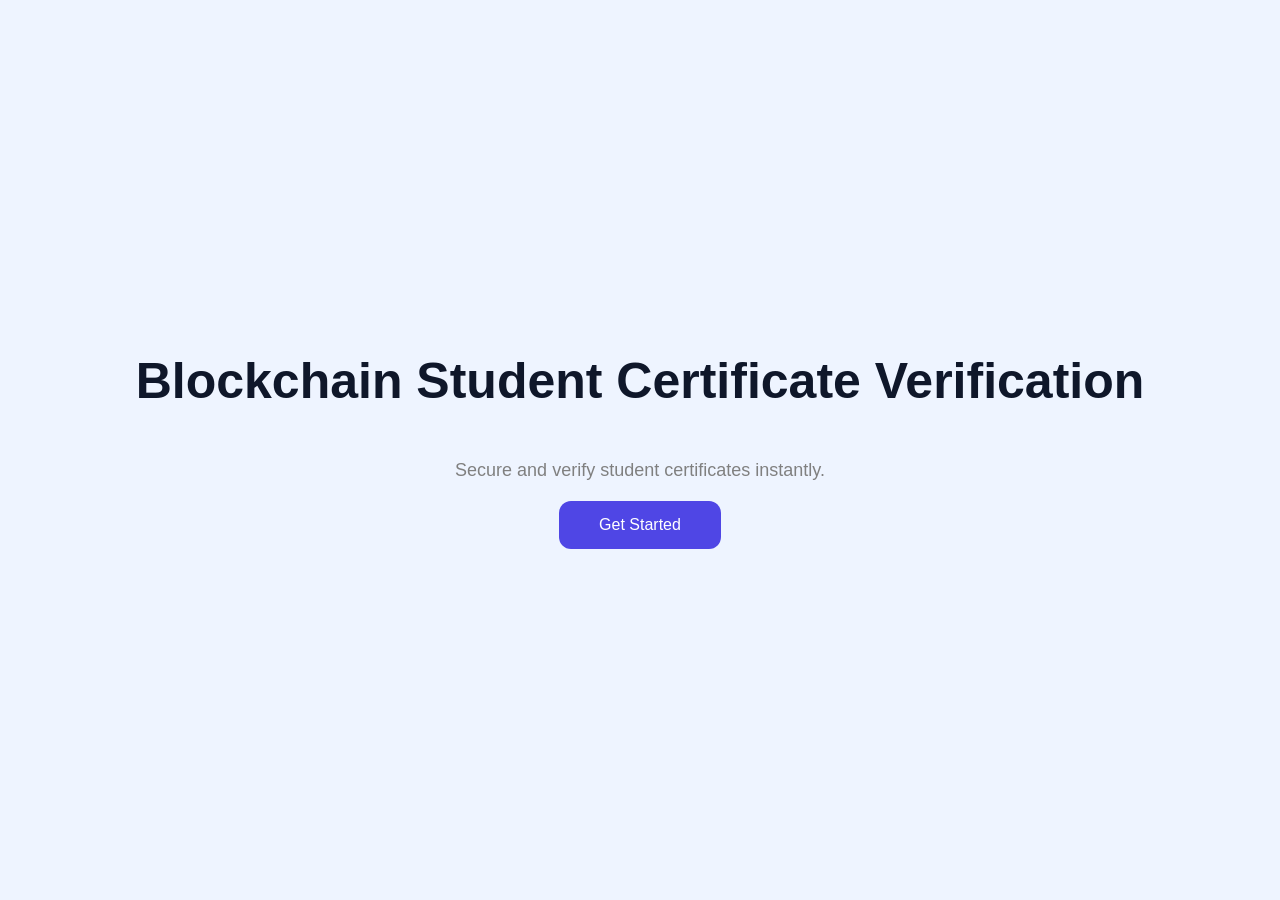
<file: index.html>
<!DOCTYPE html>
<html>

<head>
<link rel="stylesheet"
href="style.css">
<title>BlockCert</title>
</head>

<body>

<div class="hero">

<h1>
Blockchain Student
Certificate Verification
</h1>

<p>
Secure and verify student
certificates instantly.
</p>

<a href="verify.html">

<button>

Get Started

</button>

</a>

</div>

</body>

</html>
</file>
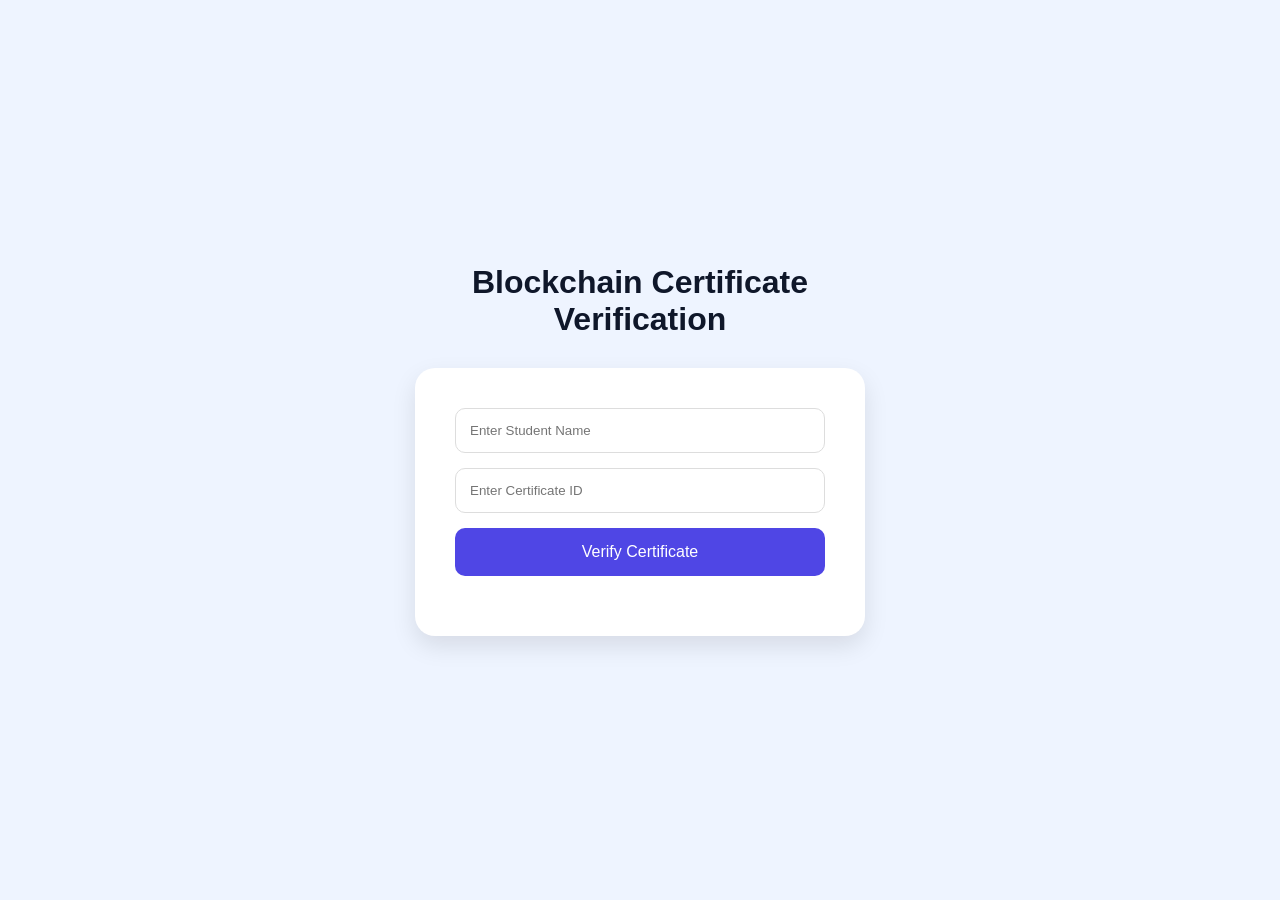
<file: verify.html>
<!DOCTYPE html>
<html lang="en">
<head>
<meta charset="UTF-8">
<meta name="viewport" content="width=device-width, initial-scale=1.0">
<title>Student Certificate Verification</title>

<link rel="stylesheet" href="style.css">

</head>
<body>

<div class="container">

<h1>Blockchain Certificate Verification</h1>

<div class="card">

<input
type="text"
id="studentName"
placeholder="Enter Student Name">

<input
type="text"
id="certificateID"
placeholder="Enter Certificate ID">

<button onclick="verifyCertificate()">
Verify Certificate
</button>

<div id="result"></div>

</div>

</div>

<script src="script.js"></script>

</body>
</html>
</file>
<file: style.css>
*{
margin:0;
padding:0;
box-sizing:border-box;
font-family:Arial;
}

body{
background:#eef4ff;

display:flex;
justify-content:center;

align-items:center;

height:100vh;
}

.container{
width:450px;
}

.card{

background:white;

padding:40px;

border-radius:20px;

box-shadow:
0 10px 25px rgba(0,0,0,.1);

}

h1{

text-align:center;

margin-bottom:30px;

color:#0f172a;

}

input{

width:100%;

padding:14px;

margin-bottom:15px;

border-radius:10px;

border:1px solid #ddd;

}

button{

width:100%;

padding:15px;

border:none;

background:#4f46e5;

color:white;

font-size:16px;

border-radius:10px;

cursor:pointer;

}

button:hover{

background:#3730a3;

}

#result{

margin-top:20px;

font-size:18px;

font-weight:bold;

text-align:center;

}
.hero{

height:100vh;

display:flex;

flex-direction:column;

justify-content:center;

align-items:center;

gap:20px;

text-align:center;

}

.hero h1{

font-size:50px;

}

.hero p{

font-size:18px;

color:gray;

}

.hero button{

padding:15px 40px;

background:#4f46e5;

color:white;

border:none;

border-radius:12px;

cursor:pointer;

}
</file>
